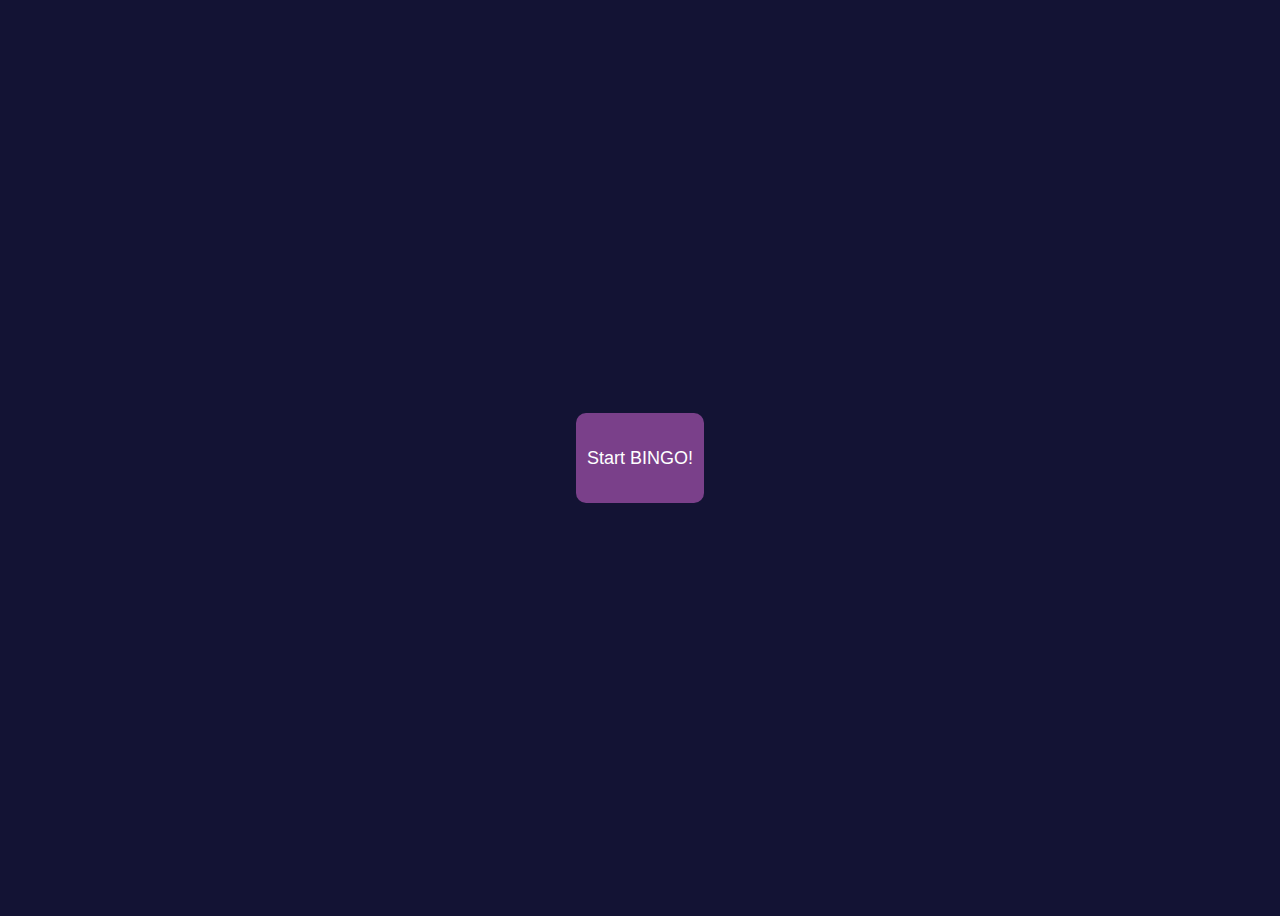
<file: U1-W3-L4-Es2/index.html>
<!DOCTYPE html>
<html>
  <head>
    <title>Tombola</title>
    <meta charset="UTF-8" />
    <meta name="viewport" content="width=device-width, initial-scale=1.0" />
    <link rel="stylesheet" href="style.css" />
  </head>

  <body>
    <div class="start-btn-container">
      <button id="start-btn" onclick="startGame(this)">Start BINGO!</button>
    </div>
    <div class="container">
      <h1>Tombola</h1>

      <div id="board"></div>

      <button id="extract">Estrai numero</button>

      <div id="cards"></div>

      <label for="numCards">Numero di tabelle:</label>
      <input type="number" id="numCards" value="1" min="1" max="8" />
    </div>

    <script src="script.js"></script>
  </body>
</html>
</file>
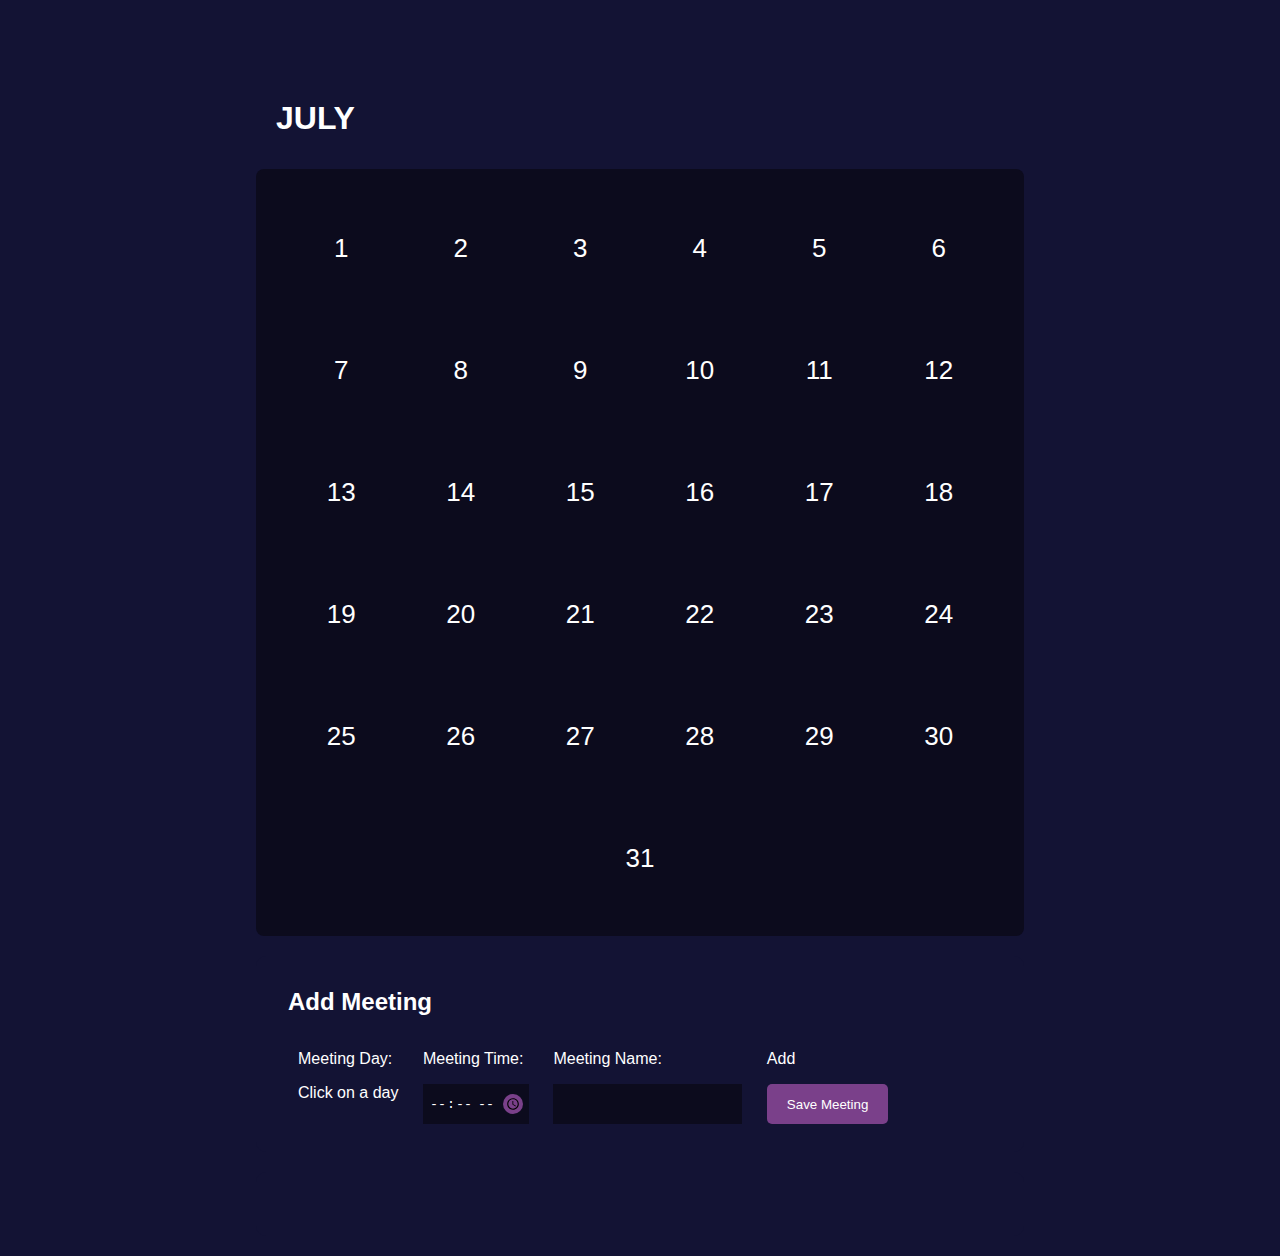
<file: U1-W3-L4/index.html>
<!DOCTYPE html>
<html lang="en">
  <head>
    <meta charset="UTF-8" />
    <meta name="viewport" content="width=device-width, initial-scale=1.0" />
    <title>EpiCalendar</title>
    <link rel="stylesheet" href="styles/style.css" />
  </head>

  <body>
    <div class="container">
      <h1 id="month-name"></h1>
      <div class="calendar" id="calendar"></div>
      <div class="add-meeting">
        <h2>Add Meeting</h2>
        <div class="meeting-input">
          <label for="meeting-day">Meeting Day:</label>
          <p id="meeting-day">Click on a day</p>
        </div>
        <div class="meeting-input">
          <label for="meeting-time">Meeting Time:</label>
          <input type="time" id="meeting-time" />
        </div>
        <div class="meeting-input">
          <label for="meeting-name">Meeting Name:</label>
          <input type="text" id="meeting-name" />
        </div>
        <div class="meeting-input">
          <label for="meeting-save">Add</label>
          <button id="meeting-save" onclick="saveMeeting()">
            Save Meeting
          </button>
        </div>
      </div>
      <div class="appointments-show">
        <div class="appointments" id="appointments"></div>
      </div>
    </div>

    <script src="script.js"></script>
  </body>
</html>
</file>
<file: U1-W3-L4-Es2/style.css>
@import url("https://fonts.googleapis.com/css2?family=Inclusive+Sans&family=Inter&family=Outfit:wght@600;700&display=swap");

body {
  background-color: #131334;
  color: white;
  font-family: "Inclusive Sans", sans-serif;
}

#board {
  width: 500px;
  line-height: 50px;
  margin: auto;
  margin-bottom: 30px;
  text-align: center;
}

.cell {
  display: inline-block;
  width: 50px;
  height: 50px;
  border: 1px solid black;
  text-align: center;
  vertical-align: middle;
  background-color: #0c0b1d;
  color: white;
}

.extracted {
  background-color: #15132e;
  color: #ba51d2;
  font-weight: bold;
}

#start-btn {
  height: 10vh;
  width: 10vw;
  border-radius: 10px;
  cursor: pointer;
  position: absolute;
  top: 50%;
  left: 50%;
  right: 0;
  transform: translate(-50%, -50%);
  background-color: #7a408a;
  border: 1px solid transparent;
  color: white;
  font-size: large;
}

.start-btn-container {
  position: relative;
  height: 100vh;
}

#extract {
  border-radius: 8px;
  border: 1px solid transparent;
  background-color: #7a408a;
  padding: 10px;
  color: white;
}

#numCards {
  border-radius: 8px;
  border: 1px solid transparent;
  background-color: #7a408a;
  padding: 5px;
  text-align: center;
  color: white;
  margin-bottom: 40px;
}

#cards {
  width: 100%;
  margin-top: 20px;
  margin-right: auto;
  margin-left: auto;
  margin-bottom: 20px;
}

.card {
  width: 20%;
  display: inline-block;
  vertical-align: middle;
  margin-bottom: 10px;
}

.container {
  margin: auto;
  width: 90vw;
  text-align: center;
}

.card .cell {
  display: inline-block;
  width: 50px;
  line-height: 50px;
  text-align: center;
  vertical-align: middle;
}
</file>
<file: U1-W3-L4/styles/style.css>
body {
  background-color: #131334;
  color: #fff;
  font-family: Arial, sans-serif;
}

* {
  margin: 0;
  padding: 0;
}

h1,
h2 {
  margin-bottom: 1em;
}

h1 {
  padding-left: 20px;
}

.container {
  max-width: 768px;
  margin-inline: auto;
  margin-top: 100px;
}

.calendar {
  /* display: grid; */
  grid-template-columns: repeat(7, 1fr);
  gap: 5px;
  text-align: center;
  background-color: #0c0b1d;
  border-radius: 8px;
  padding: 20px 0 15px 0;
}

.calendar-cell {
  padding: 5px;
  position: relative;
  display: inline-block;
  width: 14%;
  height: 106px;
  cursor: pointer;
  border-radius: 8px;
  border: 1px solid transparent;
}

.calendar-cell:hover {
  background-color: #15132e;
}

.calendar-cell h3 {
  font-weight: normal;
  position: absolute;
  top: 50%;
  left: 0;
  right: 0;
  transform: translateY(-50%);
  text-align: center;
  font-size: 26px;
  margin: 0;
}

.selected-cell {
  border: 1px solid #7a408a;
  border-radius: 8px;
  color: #ba51d7;
  font-weight: bold;
}

.add-meeting,
.appointments-show {
  background-color: #131334;
  padding: 10px;
  border-radius: 10px;
  margin: 20px 0;
  overflow: auto;
  white-space: nowrap;
  padding: 2em;
}

.meeting-input {
  display: inline-block;
  vertical-align: top;
  margin: 10px;
  max-height: 80px;
  height: 60px;
  white-space: normal;
}

.dot {
  position: absolute;
  left: 50%;
  bottom: 20px;
  transform: translateX(-50%);
  width: 12px;
  height: 12px;
  border-radius: 50%;
  background-color: #7a408a;
}

.meeting-input label {
  display: block;
  margin-bottom: 1em;
}

input[type="time"],
input[type="text"],
button {
  width: 100%;
  box-sizing: border-box;
  background-color: #0c0b1d;
  border: 1px solid transparent;
  padding: 5px;
  box-sizing: border-box;
  height: 40px;
  color: white;
}

#meeting-time::-webkit-calendar-picker-indicator {
  background-color: #7a408a;
  border-radius: 50%;
  cursor: pointer;
}

button {
  background-color: #7a408a;
  border: none;
  padding: 10px 20px;
  border-radius: 5px;
  cursor: pointer;
  color: white;
}

button:hover {
  background-color: #993399;
}
</file>
